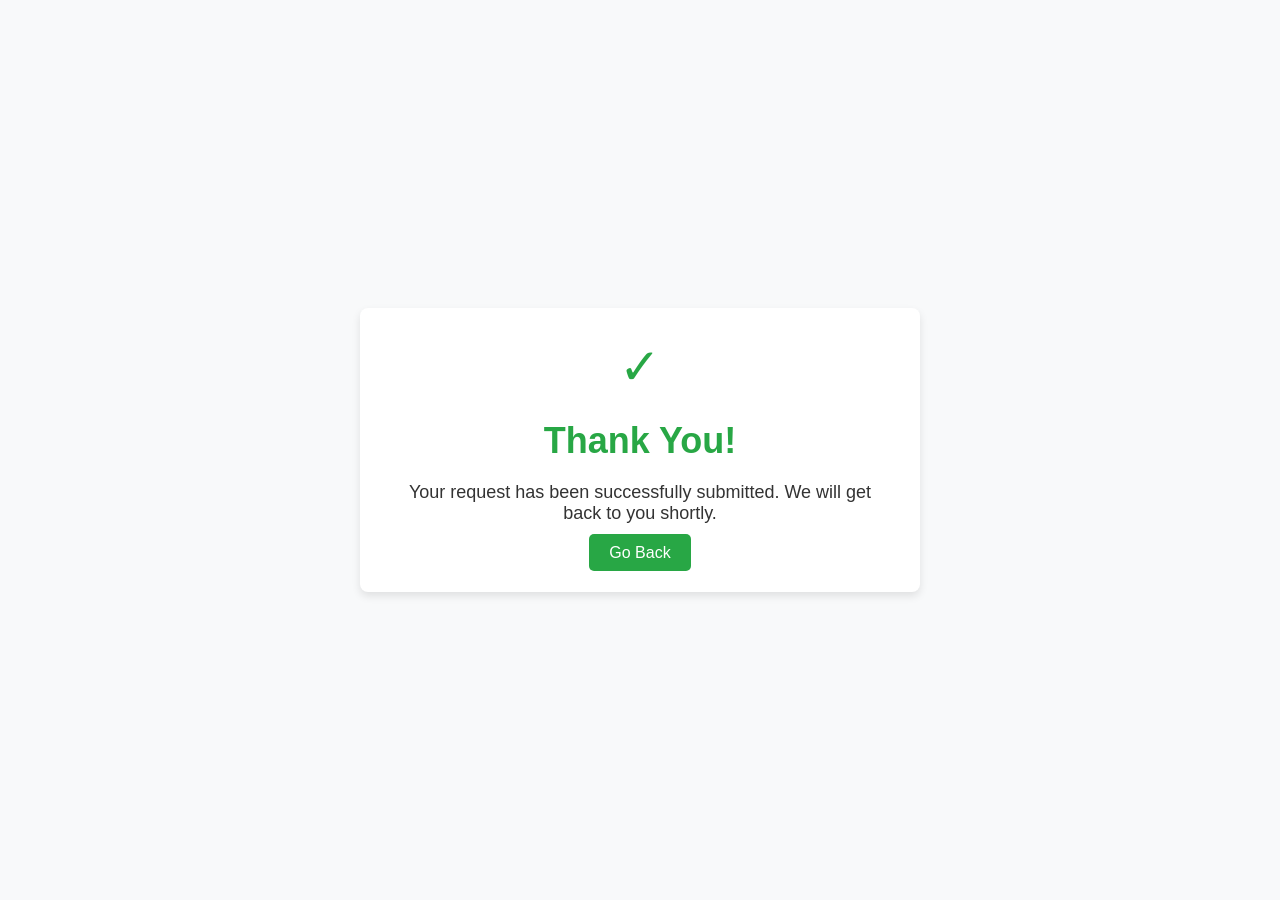
<file: thanks.html>
<!DOCTYPE html>
<html lang="en">
<head>
  <meta charset="UTF-8">
  <meta name="viewport" content="width=device-width, initial-scale=1.0">
  <title>Success | Thank You</title>
  <style>
    body {
      font-family: Arial, sans-serif;
      background-color: #f8f9fa;
      margin: 0;
      padding: 0;
      display: flex;
      justify-content: center;
      align-items: center;
      height: 100vh;
      color: #333;
    }

    .container {
      text-align: center;
      background-color: #ffffff;
      padding: 30px;
      border-radius: 8px;
      box-shadow: 0 4px 8px rgba(0, 0, 0, 0.1);
      max-width: 500px;
      width: 100%;
    }

    .container h1 {
      font-size: 36px;
      color: #28a745;
      margin-bottom: 20px;
    }

    .container p {
      font-size: 18px;
      margin-bottom: 20px;
    }

    .btn {
      padding: 10px 20px;
      background-color: #28a745;
      color: white;
      border: none;
      border-radius: 5px;
      text-decoration: none;
      font-size: 16px;
    }

    .btn:hover {
      background-color: #218838;
    }

    .icon {
      font-size: 50px;
      color: #28a745;
      margin-bottom: 20px;
    }
  </style>
</head>
<body>

  <div class="container">
    <div class="icon">&#10003;</div>
    <h1>Thank You!</h1>
    <p>Your request has been successfully submitted. We will get back to you shortly.</p>
    <a href="https://rambir-bhatiwal.github.io/portfolio/" class="btn">Go Back</a>
  </div>

</body>
</html>
</file>
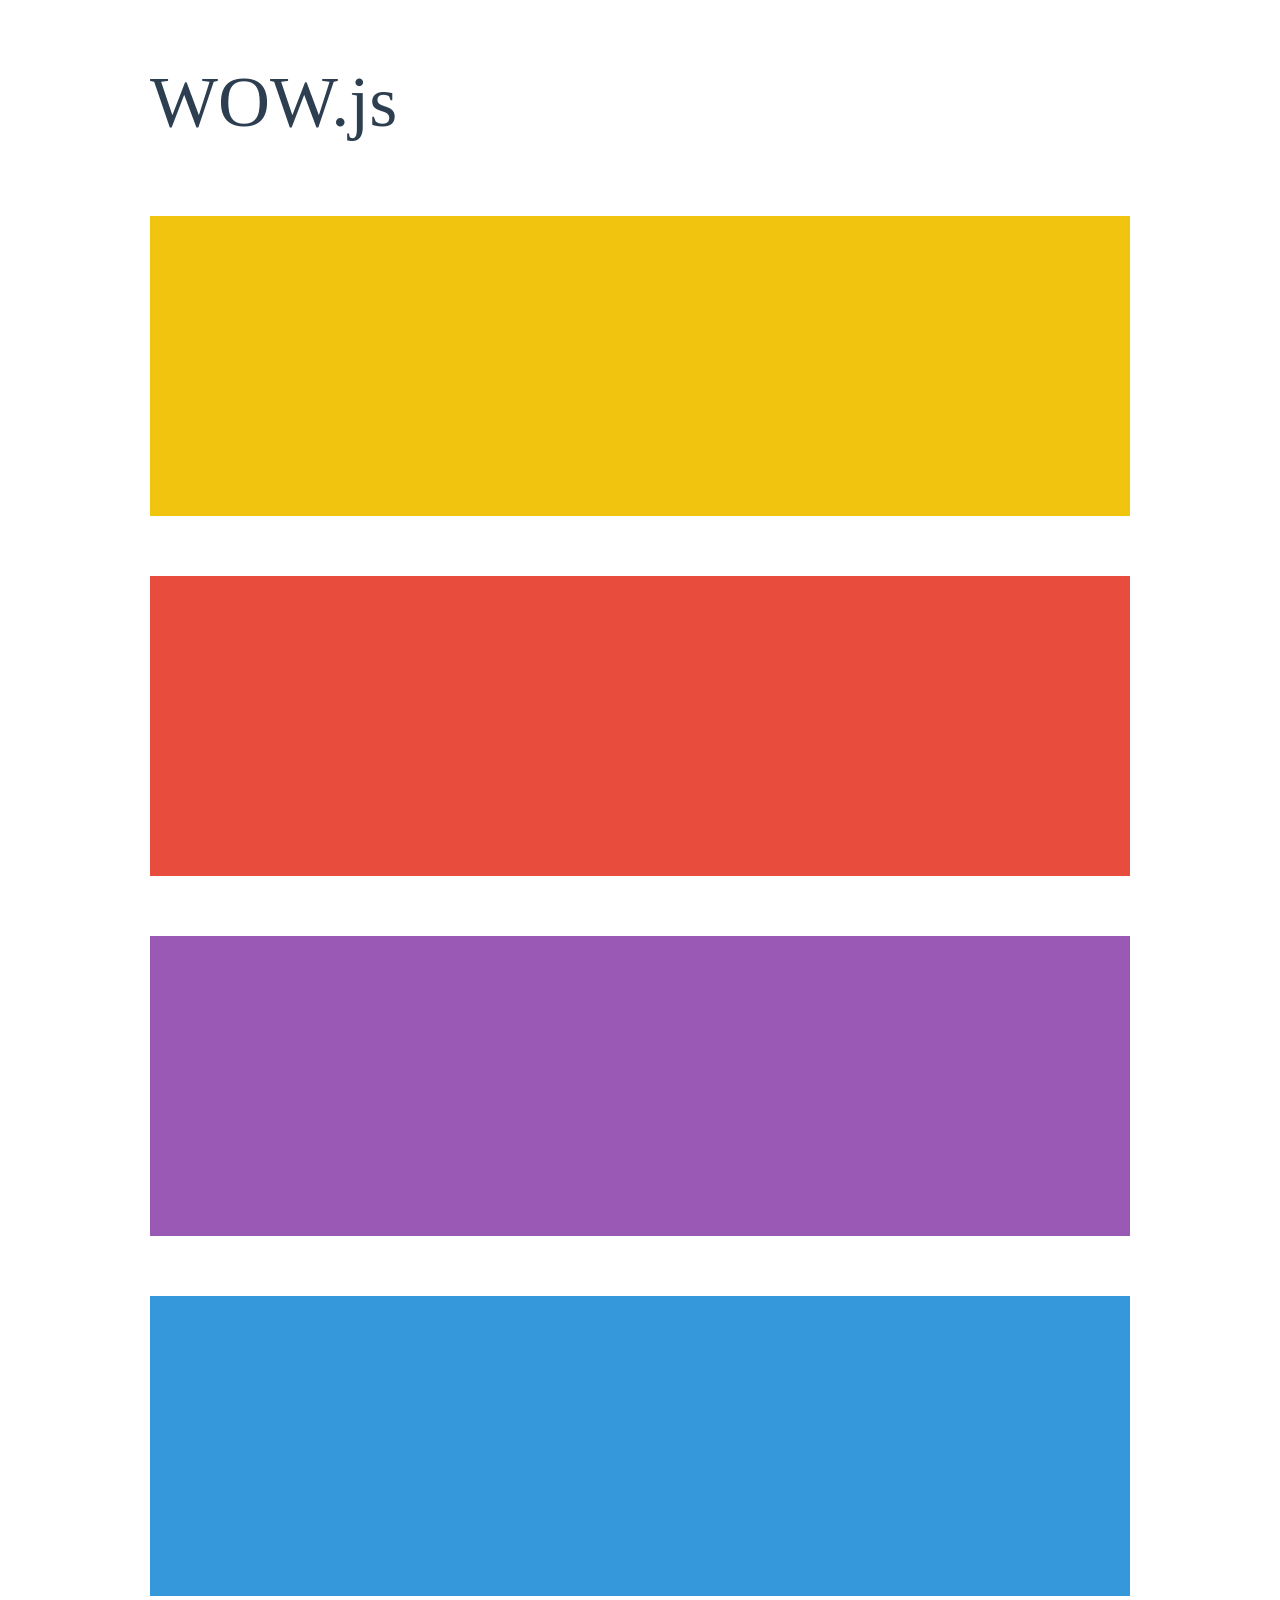
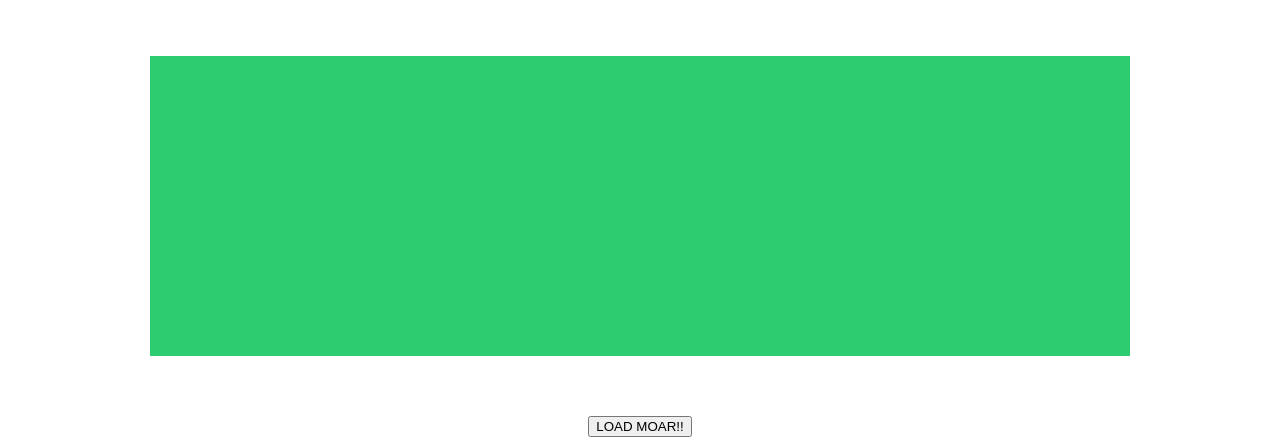
<file: lib/WOW-master/demo.html>
<!doctype html>

<html lang="en">
<head>
  <meta charset="utf-8">
  <title>WOW</title>
  <link rel="stylesheet" href="css/libs/animate.css">
  <link rel="stylesheet" href="css/site.css">
  <style>
    .wow:first-child {
      visibility: hidden;
    }
  </style>
  <!--[if IE]>
    <script src="http://html5shiv.googlecode.com/svn/trunk/html5.js"></script>
  <![endif]-->
</head>

<body>
  <div id="container">
    <header>
      <h1>WOW.js</h1>
    </header>
    <div id="main">
      <section class="wow fadeInDown" style="background-color: #f1c40f;"></section>
      <section class="wow pulse" style="background-color: #e74c3c;" data-wow-iteration="infinite" data-wow-duration="1500ms"></section>
      <section class="section--purple wow slideInRight" data-wow-delay="2s"></section>
      <section class="section--blue wow bounceInLeft" data-wow-offset="300"></section>
      <section class="section--green wow slideInLeft" data-wow-duration="4s"></section>
      <button id="moar">LOAD MOAR!!</button>
    </div>
  </div>
  <script src="dist/wow.js"></script>
  <script>
    wow = new WOW(
      {
        animateClass: 'animated',
        offset:       100,
        callback:     function(box) {
          console.log("WOW: animating <" + box.tagName.toLowerCase() + ">")
        }
      }
    );
    wow.init();
    document.getElementById('moar').onclick = function() {
      var section = document.createElement('section');
      section.className = 'section--purple wow fadeInDown';
      this.parentNode.insertBefore(section, this);
    };
  </script>
</body>
</html>
</file>
<file: lib/WOW-master/css/site.css>
h1 {
  font-size:     72px;
  line-height:   1.5;
  color: #2c3e50;
  font-weight:   100;
}

#container {
  width:  980px;
  margin: 0 auto;
}

section {
  height: 300px;
  margin: 60px 0;
}

.section--purple {
  background-color: #9b59b6;
}

.section--blue {
  background-color: #3498db;
}

.section--green {
  background-color: #2ecc71;
}

#main {
  text-align: center;
}

#more {
  margin: 20px auto 48px;
}
</file>
